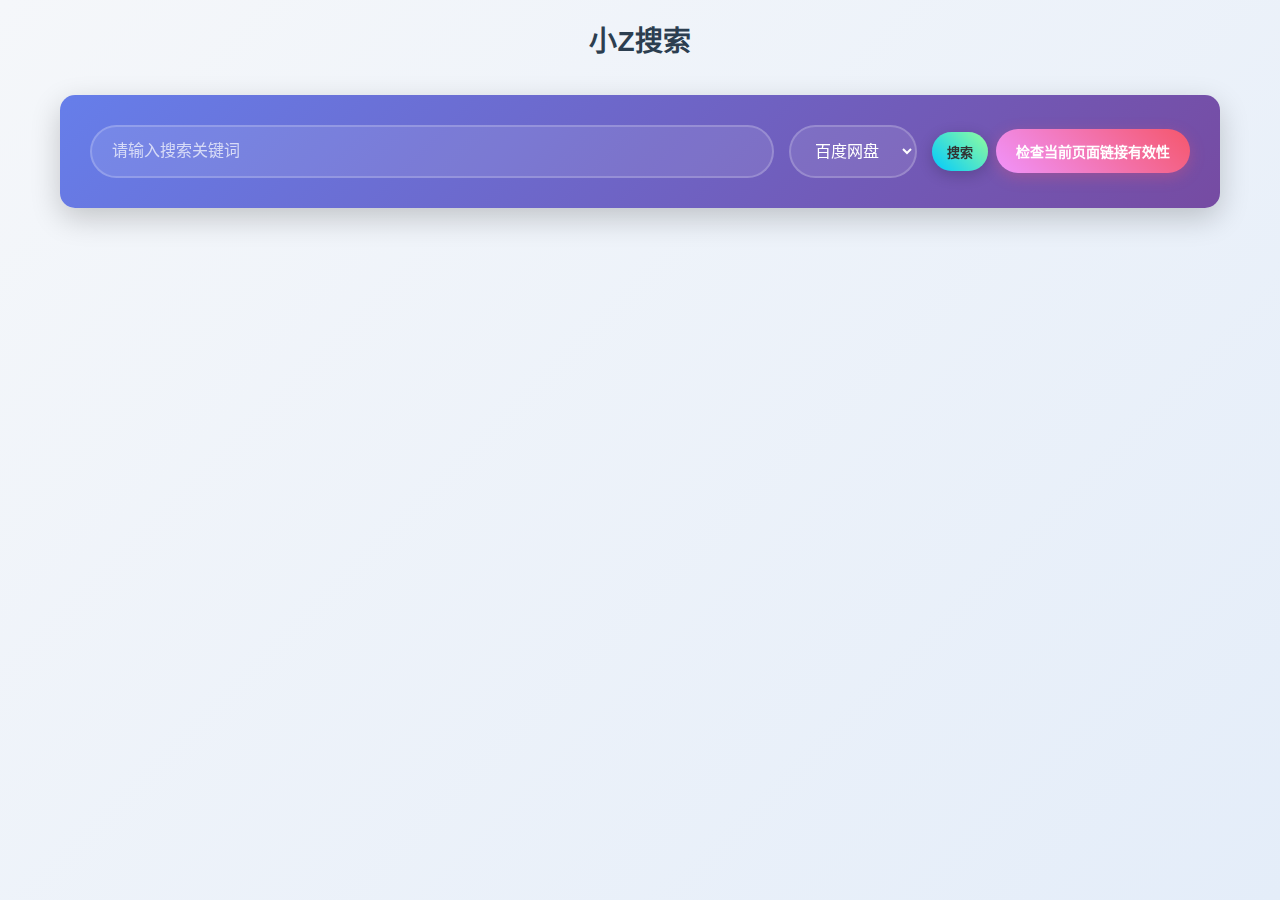
<file: static/index.html>
<!DOCTYPE html>
<html lang="zh-CN">
<head>
    <meta charset="UTF-8">
    <meta name="viewport" content="width=device-width, initial-scale=1.0">
    <title>小Z搜索</title>
    <link rel="stylesheet" href="/static/css/style.css">
</head>
<body>
<div class="container">
    <h1>小Z搜索</h1>

    <!-- 搜索区域 -->
    <div class="search-container">
        <input type="text" id="searchInput" placeholder="请输入搜索关键词" class="search-input">
        <select id="cloudType" class="type-select">
            <option value="baidu">百度网盘</option>
            <option value="quark">夸克网盘</option>
        </select>
        <div class="search-controls">
            <button id="searchBtn" class="search-btn">搜索</button>
            <button id="checkValidityBtn" class="check-validity-btn">检查当前页面链接有效性</button>
        </div>
    </div>

    <!-- 结果列表 -->
    <div id="resultsContainer" class="results-container">
        <!-- 搜索结果将在这里显示 -->
    </div>

    <!-- 分页组件 -->
    <div id="pagination" class="pagination">
        <!-- 分页按钮将在这里显示 -->
    </div>
</div>

<script src="/static/js/search.js"></script>
</body>
</html>
</file>
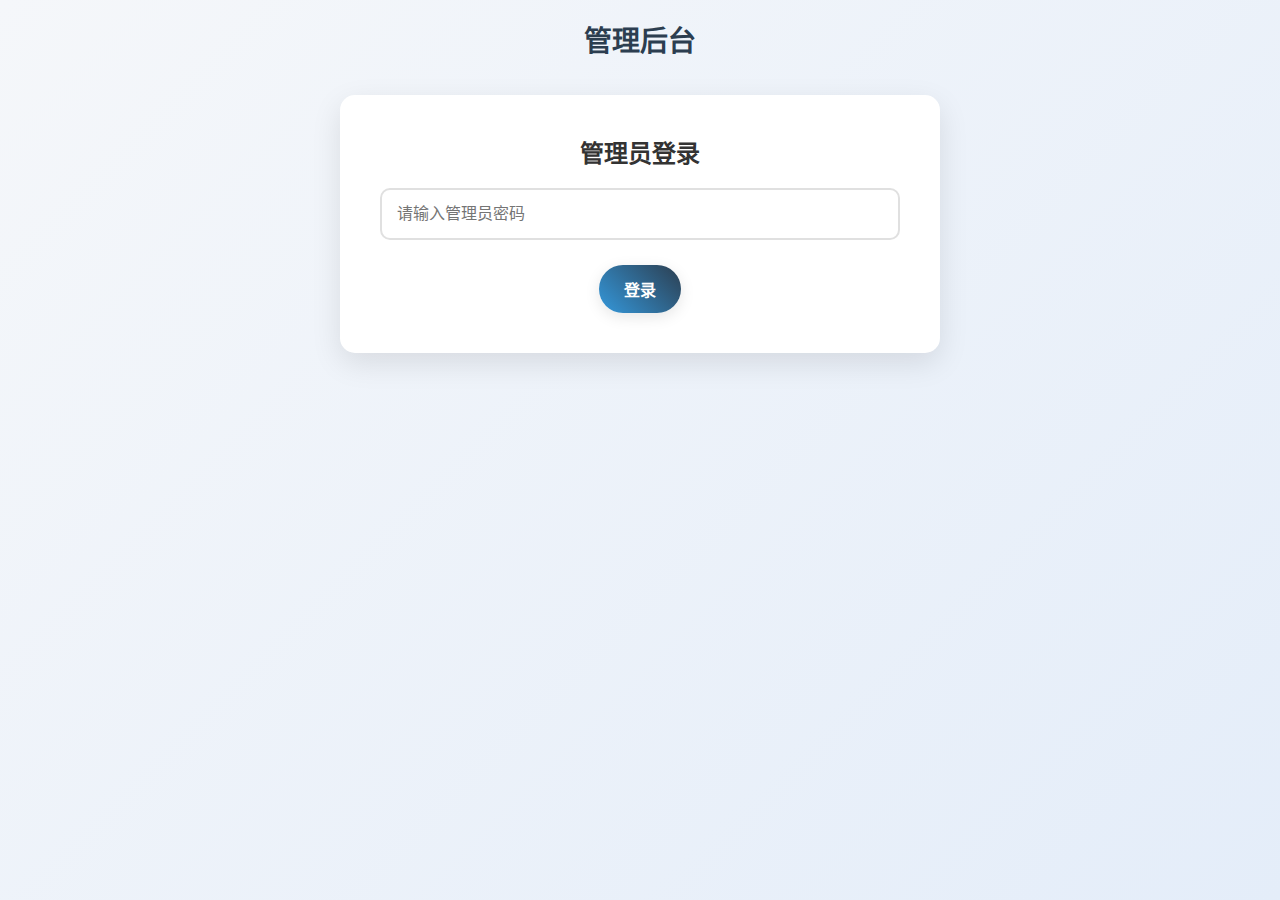
<file: static/admin.html>
<!DOCTYPE html>
<html lang="zh-CN">
<head>
    <meta charset="UTF-8">
    <meta name="viewport" content="width=device-width, initial-scale=1.0">
    <title>管理后台</title>
    <link rel="stylesheet" href="/static/css/style.css">
</head>
<body>
    <div class="container">
        <h1>管理后台</h1>

        <!-- 登录表单 -->
        <div id="loginContainer" class="login-container">
            <h2>管理员登录</h2>
            <input type="password" id="adminPassword" placeholder="请输入管理员密码" class="password-input">
            <button id="loginBtn" class="login-btn">登录</button>
        </div>

        <!-- 个人中心 -->
        <div id="profileContainer" class="profile-container hidden">
            <h2>个人中心</h2>

            <!-- 百度Cookie设置 -->
            <div class="cookie-section">
                <label>百度网盘Cookie:</label>
                <textarea id="baiduCookie" placeholder="请输入百度网盘Cookie" class="cookie-textarea"></textarea>
                <button id="updateBaiduBtn" class="update-btn">更新百度Cookie</button>
            </div>

            <!-- 夸克Cookie设置 -->
            <div class="cookie-section">
                <label>夸克网盘Cookie:</label>
                <textarea id="quarkCookie" placeholder="请输入夸克网盘Cookie" class="cookie-textarea"></textarea>
                <button id="updateQuarkBtn" class="update-btn">更新夸克Cookie</button>
            </div>

            <button id="logoutBtn" class="logout-btn">退出登录</button>
        </div>
    </div>

    <script src="/static/js/admin.js"></script>
</body>
</html>
</file>
<file: static/css/style.css>
/* 基础样式重置 */
* {
    box-sizing: border-box;
    margin: 0;
    padding: 0;
}

body {
    font-family: 'Segoe UI', Tahoma, Geneva, Verdana, sans-serif;
    line-height: 1.6;
    color: #333;
    background: linear-gradient(135deg, #f5f7fa 0%, #e4edf9 100%);
    min-height: 100vh;
}

/* 搜索控制区域 - 将按钮放在一行 */
.search-controls {
    display: flex;
    gap: 10px;
    align-items: center;
}
/* 搜索按钮 */

.container {
    max-width: 1200px;
    margin: 0 auto;
    padding: 20px;
}

h1 {
    text-align: center;
    margin-bottom: 30px;
    color: #2c3e50;
    font-weight: 600;
    font-size: 28px;
}

.hidden {
    display: none;
}

/* 搜索区域美化 */
.search-container {
    background: linear-gradient(135deg, #667eea 0%, #764ba2 100%);
    padding: 30px;
    border-radius: 15px;
    box-shadow: 0 10px 30px rgba(0,0,0,0.2);
    margin-bottom: 30px;
    backdrop-filter: blur(10px);
}

.search-input, .type-select {
    padding: 15px 20px;
    border: 2px solid rgba(255,255,255,0.2);
    border-radius: 30px;
    background: rgba(255,255,255,0.1);
    color: white;
    font-size: 16px;
    transition: all 0.3s ease;
}

.search-input::placeholder {
    color: rgba(255,255,255,0.7);
}

.search-input:focus, .type-select:focus {
    outline: none;
    border-color: rgba(255,255,255,0.5);
    box-shadow: 0 0 0 3px rgba(255,255,255,0.2);
}

.search-btn {
    padding: 12px 20px;
    background: linear-gradient(45deg, #00c9ff, #92fe9d);
    border: none;
    border-radius: 30px;
    color: #333;
    font-weight: bold;
    font-size: 14px;
    cursor: pointer;
    transition: all 0.3s ease;
    box-shadow: 0 4px 15px rgba(0,0,0,0.2);
    white-space: nowrap;

}

.search-btn:hover {
    transform: translateY(-2px);
    box-shadow: 0 6px 20px rgba(0,0,0,0.25);
}

.search-btn:active {
    transform: translateY(0);
}

/* 响应式搜索区域 */
@media (min-width: 768px) {
    .search-container {
        display: flex;
        flex-direction: row;
        gap: 15px;
    }
    .search-controls {
        flex-direction: row;
        gap: 8px;
    }
    .search-btn,
    .check-validity-btn {
        padding: 10px 15px;
        font-size: 13px;
    }

    .result-image img {
        width: 65px;
        height: 80px;
    }
    .search-input {
        flex: 1;
    }
}

@media (max-width: 767px) {
    .search-container {
        display: flex;
        flex-direction: column;
        gap: 15px;
    }

    .search-input, .type-select {
        margin-bottom: 0;
    }
}

/* 检查有效性按钮 - 独立放置 */
.check-validity-container {
    text-align: center;
    padding: 20px 0;
    margin-bottom: 20px;
    background: white;
    border-radius: 12px;
    box-shadow: 0 4px 15px rgba(0,0,0,0.1);
}

.check-validity-btn {
     padding: 12px 20px;
    background: linear-gradient(45deg, #f093fb, #f5576c);
    color: white;
    border: none;
    border-radius: 30px;
    cursor: pointer;
    font-weight: 600;
    font-size: 14px;
    transition: all 0.3s ease;
    box-shadow: 0 4px 15px rgba(245, 87, 108, 0.3);
    white-space: nowrap;

}

.check-validity-btn:hover {
    transform: translateY(-2px);
    box-shadow: 0 6px 20px rgba(245, 87, 108, 0.4);
}

.check-validity-btn:active {
    transform: translateY(0);
}

/* 结果列表容器 */
.results-container {
    display: flex;
    flex-direction: column;
    gap: 20px;
    max-height: calc(100vh - 350px);
    overflow-y: auto;
    padding: 10px;
    margin-bottom: 20px;
}

/* 自定义滚动条 */
.results-container::-webkit-scrollbar {
    width: 8px;
}

.results-container::-webkit-scrollbar-track {
    background: #f1f1f1;
    border-radius: 4px;
}

.results-container::-webkit-scrollbar-thumb {
    background: linear-gradient(180deg, #667eea, #764ba2);
    border-radius: 4px;
}

.results-container::-webkit-scrollbar-thumb:hover {
    background: linear-gradient(180deg, #5a6fd8, #6a4190);
}

/* 搜索结果项 */
.result-item {
    display: flex;
    flex-direction: row;
    padding: 12px;
    background: white;
    border-radius: 12px;
    box-shadow: 0 4px 15px rgba(0,0,0,0.1);
    transition: all 0.3s ease;
    border-left: 4px solid #667eea;
    position: relative;
    width: 100%;
    min-height: 100px;
}

.result-item:hover {
    transform: translateY(-3px);
    box-shadow: 0 6px 20px rgba(0,0,0,0.15);
}

/* 结果项头部（图片和信息） */
.result-header {
    display: flex;
    gap: 15px;
    width: 100%;
    align-items: flex-start;
}

.result-image {
    flex-shrink: 0;
}

.result-image img {
    width: 60px;
    height: 75px;
    object-fit: cover;
    border-radius: 6px;
    box-shadow: 0 2px 6px rgba(0,0,0,0.1);
}

.result-info {
    flex: 1;
    display: flex;
    flex-direction: column;
    justify-content: space-between;
    min-height: 80px;
}

.result-name {
    font-size: 16px;
    font-weight: 600;
    color: #2c3e50;
    margin-bottom: 10px;
    line-height: 1.4;
    flex: 1;
}

.result-datetime {
    font-size: 12px;
    color: #7f8c8d;
    margin-top: 8px;
    align-self: flex-start;
}

/* 获取链接按钮 */
.get-link-btn {
    align-self: flex-start;
    margin-left: 15px;
    padding: 8px 16px;
    background: linear-gradient(45deg, #667eea, #764ba2);
    color: white;
    border: none;
    border-radius: 25px;
    cursor: pointer;
    font-weight: 500;
    transition: all 0.3s ease;
    box-shadow: 0 4px 10px rgba(102, 126, 234, 0.3);
    white-space: nowrap;
    font-size: 14px;
}

.get-link-btn:hover:not(:disabled) {
    transform: translateY(-2px);
    box-shadow: 0 6px 15px rgba(102, 126, 234, 0.4);
}

.get-link-btn:disabled {
    background: #bdc3c7;
    cursor: not-allowed;
    transform: none;
    box-shadow: none;
}

/* 无效结果样式 */
.invalid-result {
    opacity: 0.7;
    border-left-color: #bdc3c7;
    background: #f8f9fa;
}

.invalid-result .result-name {
    text-decoration: line-through;
    color: #95a5a6;
}

/* 分页样式 */
.pagination {
    display: flex;
    justify-content: center;
    align-items: center;
    gap: 10px;
    margin-top: 20px;
    flex-wrap: wrap;
}

.page-btn {
    padding: 10px 15px;
    background: linear-gradient(45deg, #3498db, #2c3e50);
    color: white;
    border: none;
    border-radius: 25px;
    cursor: pointer;
    font-weight: 500;
    transition: all 0.3s ease;
    box-shadow: 0 4px 10px rgba(52, 152, 219, 0.3);
}

.page-btn:hover:not(:disabled) {
    transform: translateY(-2px);
    box-shadow: 0 6px 15px rgba(52, 152, 219, 0.4);
}

.page-btn:disabled {
    background: #bdc3c7;
    cursor: not-allowed;
    transform: none;
    box-shadow: none;
}

.page-info {
    font-weight: 500;
    color: #2c3e50;
    padding: 10px 15px;
}

/* 管理页面样式 */
.login-container, .profile-container {
    background: white;
    padding: 40px;
    border-radius: 15px;
    box-shadow: 0 10px 30px rgba(0,0,0,0.1);
    text-align: center;
    max-width: 600px;
    margin: 0 auto;
}

.password-input, .cookie-textarea {
    width: 100%;
    padding: 15px;
    margin: 15px 0 25px 0;
    border: 2px solid #e0e0e0;
    border-radius: 10px;
    font-size: 16px;
    transition: border-color 0.3s ease;
}

.password-input:focus, .cookie-textarea:focus {
    outline: none;
    border-color: #667eea;
}

.cookie-textarea {
    height: 120px;
    resize: vertical;
    font-family: monospace;
}

.login-btn, .update-btn, .logout-btn {
    padding: 12px 25px;
    border: none;
    border-radius: 30px;
    cursor: pointer;
    font-weight: 600;
    font-size: 16px;
    transition: all 0.3s ease;
    box-shadow: 0 4px 15px rgba(0,0,0,0.1);
}

.login-btn {
    background: linear-gradient(45deg, #3498db, #2c3e50);
    color: white;
}

.update-btn {
    background: linear-gradient(45deg, #2ecc71, #27ae60);
    color: white;
}

.logout-btn {
    background: linear-gradient(45deg, #e74c3c, #c0392b);
    color: white;
}

.login-btn:hover, .update-btn:hover, .logout-btn:hover {
    transform: translateY(-2px);
    box-shadow: 0 6px 20px rgba(0,0,0,0.15);
}

.login-btn:active, .update-btn:active, .logout-btn:active {
    transform: translateY(0);
}

.cookie-section {
    margin-bottom: 30px;
    text-align: left;
    padding: 20px;
    background: #f8f9fa;
    border-radius: 10px;
}

.cookie-section label {
    display: block;
    margin-bottom: 10px;
    font-weight: 600;
    color: #2c3e50;
    font-size: 18px;
}

/* 模态框样式 */
.modal {
    display: block;
    position: fixed;
    z-index: 1000;
    left: 0;
    top: 0;
    width: 100%;
    height: 100%;
    background-color: rgba(0,0,0,0.5);
    backdrop-filter: blur(5px);
}

.modal-content {
    background: linear-gradient(135deg, #ffffff 0%, #f8f9fa 100%);
    margin: 10% auto;
    padding: 30px;
    border: none;
    border-radius: 15px;
    width: 90%;
    max-width: 500px;
    position: relative;
    box-shadow: 0 20px 40px rgba(0,0,0,0.3);
}

.close {
    color: #aaa;
    float: right;
    font-size: 28px;
    font-weight: bold;
    cursor: pointer;
    transition: color 0.3s ease;
}

.close:hover,
.close:focus {
    color: #2c3e50;
    text-decoration: none;
}

/* 模态框按钮容器 */
.modal-buttons {
    display: flex;
    gap: 15px;
    margin-top: 25px;
    justify-content: center;
    flex-wrap: wrap;
}

/* 复制按钮样式 */
.copy-btn {
    padding: 10px 20px;
    background: linear-gradient(45deg, #1abc9c, #16a085);
    color: white;
    border: none;
    border-radius: 25px;
    cursor: pointer;
    font-weight: 500;
    transition: all 0.3s ease;
    box-shadow: 0 4px 10px rgba(26, 188, 156, 0.3);
}

.copy-btn:hover {
    transform: translateY(-2px);
    box-shadow: 0 6px 15px rgba(26, 188, 156, 0.4);
}

.modal-close-btn {
    padding: 10px 20px;
    background: linear-gradient(45deg, #3498db, #2980b9);
    color: white;
    border: none;
    border-radius: 25px;
    cursor: pointer;
    font-weight: 500;
    transition: all 0.3s ease;
    box-shadow: 0 4px 10px rgba(52, 152, 219, 0.3);
}

.modal-close-btn:hover {
    transform: translateY(-2px);
    box-shadow: 0 6px 15px rgba(52, 152, 219, 0.4);
}

/* 等待弹窗样式 */
.loading-modal {
    display: block;
    position: fixed;
    z-index: 1001;
    left: 0;
    top: 0;
    width: 100%;
    height: 100%;
    background-color: rgba(0,0,0,0.6);
    backdrop-filter: blur(3px);
}

.loading-modal-content {
    background: linear-gradient(135deg, #667eea 0%, #764ba2 100%);
    color: white;
    margin: 15% auto;
    padding: 40px;
    border-radius: 15px;
    width: 250px;
    text-align: center;
    position: relative;
    box-shadow: 0 20px 40px rgba(0,0,0,0.3);
}

.spinner {
    border: 4px solid rgba(255,255,255,0.3);
    border-top: 4px solid white;
    border-radius: 50%;
    width: 50px;
    height: 50px;
    animation: spin 1s linear infinite;
    margin: 0 auto 20px auto;
}

@keyframes spin {
    0% { transform: rotate(0deg); }
    100% { transform: rotate(360deg); }
}

/* 响应式设计 */
@media (max-width: 768px) {
    .container {
        padding: 15px;
    }

    h1 {
        font-size: 24px;
    }

    .results-container {
        max-height: calc(100vh - 300px);
    }

    .result-item {
        flex-direction: column;
        text-align: center;
        min-height: auto;
    }

    .result-header {
        flex-direction: column;
        align-items: center;
        gap: 15px;
    }

    .result-image img {
        width: 80px;
        height: 100px;
    }

    .result-name {
        font-size: 18px;
        text-align: center;
    }

    .result-datetime {
        text-align: center;
        font-size: 13px;
        margin-top: 5px;
    }

    .result-info {
        align-items: center;
        min-height: auto;
    }

    .modal-content {
        width: 95%;
        padding: 20px;
        margin: 15% auto;
    }

    .modal-buttons {
        flex-direction: column;
        gap: 10px;
    }

    .copy-btn, .modal-close-btn {
        width: 100%;
    }

    .get-link-btn {
        align-self: center;
        margin-left: 0;
        margin-top: 15px;
    }
}

@media (max-width: 480px) {
    .result-item {
        padding: 15px;
    }

    .result-image img {
        width: 70px;
        height: 90px;
    }

    .search-container {
        padding: 20px;
    }

    .login-container, .profile-container {
        padding: 25px;
    }

    .result-name {
        font-size: 16px;
    }
}
</file>
